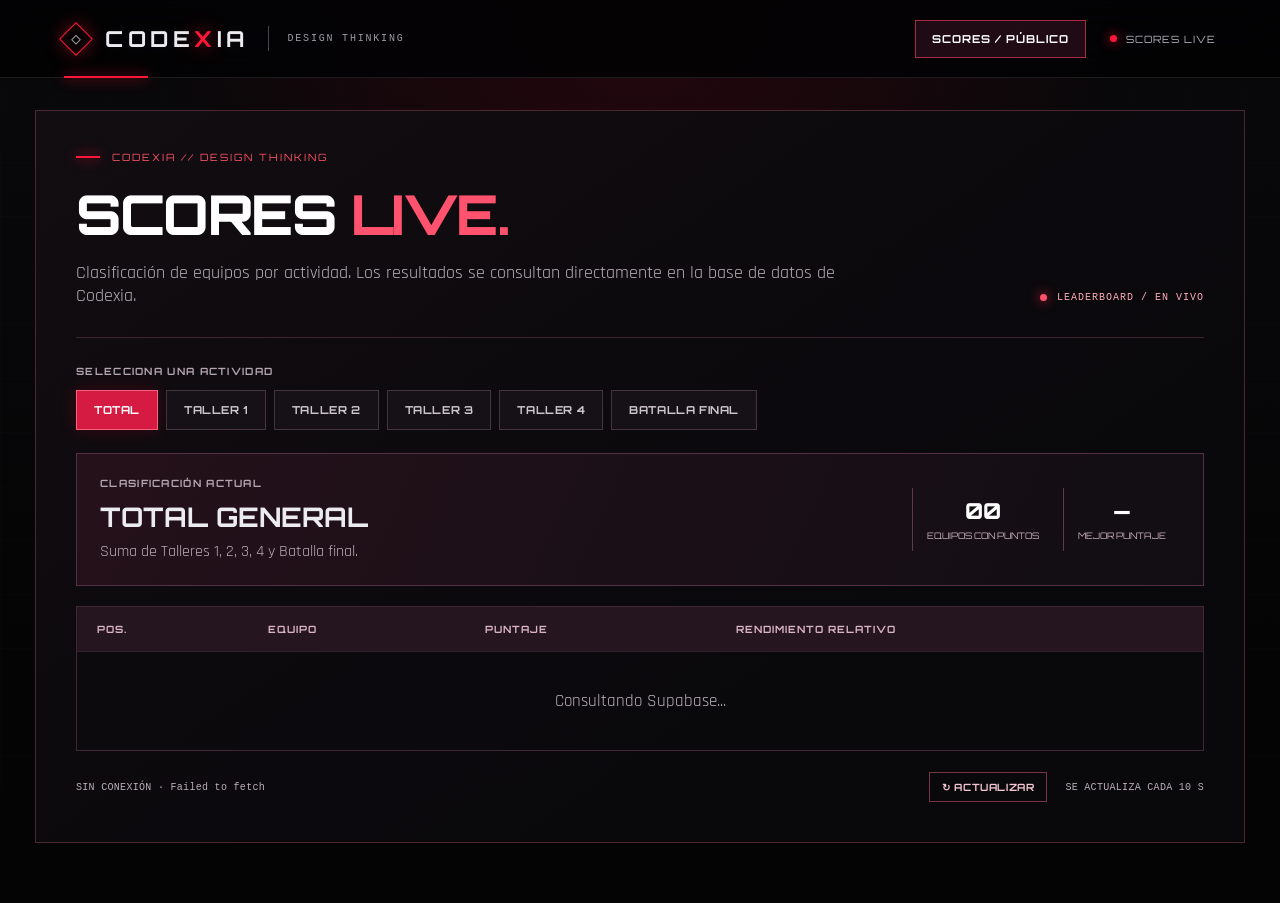
<file: extras/resultados_externa.html>
<!doctype html>
<html lang="es">
<head>
  <meta charset="utf-8">
  <meta name="viewport" content="width=device-width, initial-scale=1">
  <meta name="theme-color" content="#050506">
  <meta name="description" content="Leaderboard CODEXIA Design Thinking por Taller 1, 2, 3, 4, Batalla final y total.">
  <title>CODEXIA // Scores por actividad</title>
  <link rel="preconnect" href="https://fonts.googleapis.com">
  <link rel="preconnect" href="https://fonts.gstatic.com" crossorigin>
  <link href="https://fonts.googleapis.com/css2?family=Orbitron:wght@500;600;700;800;900&family=Rajdhani:wght@400;500;600;700&display=swap" rel="stylesheet">
  <style>
:root{
  color-scheme:dark;
  --bg:#050506;--panel:#0e0e11;--panel-deep:#08080a;
  --border:rgba(255,255,255,.15);--text:#ececf0;--muted:#93959f;
  --red:#ff1638;--red-light:#ff516a;--red-dark:#8d0a20;
  --green:#70f5b3;--yellow:#f1be74;
  --head:'Orbitron','Arial Black',sans-serif;
  --body:'Rajdhani','Segoe UI',sans-serif;
  --mono:Consolas,'Courier New',monospace;
}
*{box-sizing:border-box}
[hidden]{display:none!important}
html{min-height:100%;scroll-behavior:smooth}
body{margin:0;min-height:100vh;background:var(--bg);color:var(--text);font-family:var(--body);font-size:17px;overflow-x:hidden}
body:before{content:"";position:fixed;inset:0;z-index:-3;pointer-events:none;background:radial-gradient(ellipse at 50% -20%,rgba(160,4,30,.22),transparent 55%),linear-gradient(180deg,#09080a 0%,#040405 80%)}
a{color:inherit;text-decoration:none}
button,input{font:inherit}button{cursor:pointer}button:disabled{cursor:not-allowed;opacity:.63}
button:focus-visible,input:focus-visible,a:focus-visible{outline:2px solid var(--red-light);outline-offset:4px}
h1,h2,p{margin-top:0}
.ambient-grid{position:fixed;inset:0;z-index:-2;pointer-events:none;opacity:.42;background-image:linear-gradient(rgba(255,255,255,.036) 1px,transparent 1px),linear-gradient(90deg,rgba(255,255,255,.036) 1px,transparent 1px);background-size:54px 54px;mask-image:linear-gradient(180deg,transparent,#000 20%,#000 85%,transparent)}
.scanlines{position:fixed;inset:0;z-index:80;pointer-events:none;opacity:.04;background:repeating-linear-gradient(to bottom,transparent 0,transparent 3px,#fff 4px);mix-blend-mode:overlay}
.topbar{height:78px;position:relative;z-index:30;padding:0 clamp(22px,5vw,80px);display:flex;align-items:center;justify-content:space-between;gap:18px;border-bottom:1px solid rgba(255,255,255,.1);background:rgba(3,3,4,.9);backdrop-filter:blur(16px)}
.topbar:after{content:"";position:absolute;bottom:-1px;left:clamp(22px,5vw,80px);width:84px;height:2px;background:var(--red);box-shadow:0 0 14px var(--red)}
.brand{display:flex;align-items:center;gap:17px;white-space:nowrap}
.brand-emblem{width:24px;height:24px;transform:rotate(45deg);border:1px solid var(--red);display:grid;place-items:center;box-shadow:0 0 18px rgba(255,22,56,.4),inset 0 0 12px rgba(255,22,56,.13);flex-shrink:0}
.brand-emblem i{width:7px;height:7px;border:1px solid rgba(255,255,255,.6)}
.brand-word{font:700 22px var(--head);letter-spacing:4.5px;text-shadow:0 0 20px #ffffff16}
.brand-word span{color:var(--red);text-shadow:0 0 18px #ff1638b0}
.brand-divider{height:25px;width:1px;background:#45454b;margin:0 2px}
.brand-sub{font:10px var(--mono);letter-spacing:1.8px;color:#9b9da4}
.top-right{display:flex;align-items:center;gap:24px}
.connection,.round-marker,.top-link{font:10px var(--head);letter-spacing:1px;color:#b4b5ba}
.connection{display:flex;align-items:center;gap:9px}
.connection i,.pulse-dot{display:inline-block;width:7px;height:7px;border-radius:50%;background:var(--red);box-shadow:0 0 12px var(--red);vertical-align:middle;flex-shrink:0}
.round-marker,.top-link{border:1px solid rgba(255,255,255,.24);padding:12px 15px}
.round-marker{color:#c7c7ce}
.top-link:hover{border-color:var(--red);color:var(--red-light)}
.micro{display:flex;gap:12px;align-items:center;margin:0 0 16px;color:var(--red-light);font:10px var(--head);letter-spacing:2px}
.micro-bar{display:inline-block;flex:none;height:2px;width:24px;background:var(--red);box-shadow:0 0 13px var(--red)}
.workspace,.admin-main{width:min(1520px,100%);margin:0 auto;padding:clamp(27px,4vw,50px) clamp(20px,5vw,68px) 64px}
.mission-header,.admin-heading{display:flex;align-items:center;justify-content:space-between;gap:25px;margin-bottom:34px}
.mission-header h1,.admin-heading h1{font:900 clamp(29px,3.25vw,53px)/1.17 var(--head);letter-spacing:-1.65px;margin:0 0 15px;text-shadow:0 4px 0 #18181c}
h1 em{color:var(--red);font-style:normal;text-shadow:0 0 24px #ff16383e}
.subhead{font-size:18px;line-height:1.45;color:var(--muted);margin:0}
.timer-box{min-width:270px;padding:17px 22px 19px;position:relative;overflow:hidden;text-align:right;border:1px solid rgba(255,22,56,.56);background:linear-gradient(125deg,#241016,#0d0c0f 75%);box-shadow:inset 0 0 35px #ff16380b,0 0 28px #ff163813;clip-path:polygon(0 0,95% 0,100% 15%,100% 100%,5% 100%,0 85%)}
.timer-box:before{content:"";position:absolute;left:0;top:0;height:2px;width:40%;background:var(--red);box-shadow:0 0 13px var(--red)}
.timer-label,.timer-meta{display:block;font:10px var(--mono);letter-spacing:1.2px;color:#b7a1a8}
.timer-label .pulse-dot{margin-right:6px}
.timer{font:800 clamp(31px,3vw,46px)/1.5 var(--mono);letter-spacing:-2px;color:#fff;white-space:nowrap;font-variant-numeric:tabular-nums;text-shadow:0 0 18px #ff163871}
.timer-meta{color:var(--red-light)}
.timer-finished{border-color:rgba(112,245,179,.65)}.timer-finished:before{background:var(--green)}
.timer-finished .timer{color:var(--green);text-shadow:0 0 20px #70f5b348}.timer-finished .timer-meta{color:var(--green)}
.play-grid{display:grid;grid-template-columns:292px minmax(0,1fr);gap:20px;align-items:stretch}
.sidebar,.challenge-panel,.admin-table-section{position:relative;background:linear-gradient(150deg,rgba(19,18,22,.98),rgba(7,7,9,.99));border:1px solid var(--border);min-width:0;overflow:hidden;clip-path:polygon(0 0,calc(100% - 20px) 0,100% 20px,100% 100%,20px 100%,0 calc(100% - 20px))}
.sidebar:before,.challenge-panel:before,.admin-table-section:before{content:"";position:absolute;top:0;left:0;height:2px;width:78px;background:var(--red);box-shadow:0 0 15px var(--red);z-index:2}
.sidebar{display:flex;flex-direction:column}
.sidebar-head{padding:27px 24px 25px;border-bottom:1px solid var(--border);background:radial-gradient(ellipse at 0 0,#54152059,transparent 70%)}
.side-mini,.sidebar-section,.toolbar-kicker{font:10px var(--head);letter-spacing:1px;color:#92929d}
.team-name{font:700 21px/1.35 var(--body);letter-spacing:.1px;margin:13px 0;overflow-wrap:anywhere;color:#fff}
.team-active{font:11px var(--mono);letter-spacing:.5px;color:#c8c8d0;display:flex;gap:10px;align-items:center}
.sidebar-section{display:flex;justify-content:space-between;align-items:center;gap:10px;margin:27px 22px 12px}
.sidebar-section strong{font:700 14px var(--mono);color:var(--red-light)}
.progress-track{height:5px;background:#29252a;margin:0 22px 23px;overflow:hidden}
.progress-fill{width:0;height:100%;background:linear-gradient(90deg,#ad0a28,var(--red),#ff6b80);box-shadow:0 0 13px #ff163885;transition:width .4s ease}
.level-list{padding:0 12px 18px;display:flex;flex-direction:column;gap:6px}
.level-item{width:100%;min-height:76px;padding:14px 11px;display:flex;align-items:center;gap:12px;text-align:left;color:#9d9da8;border:1px solid transparent;background:transparent;transition:background .18s ease,border-color .18s ease}
.level-item:not(:disabled):hover{border-color:#79202c;background:#310d18}
.level-item.is-active{border-color:#a72a40;background:linear-gradient(90deg,rgba(126,15,39,.38),rgba(30,10,16,.5));box-shadow:inset 3px 0 var(--red)}
.level-item.is-done{color:#e0e3e8}.level-item.is-locked{opacity:.47}
.level-number{display:grid;place-items:center;flex:none;width:37px;height:37px;border:1px solid #434047;color:#b3b0b8;font:700 13px var(--head)}
.is-active .level-number{color:#fff;border-color:var(--red);background:#5d1222;box-shadow:0 0 16px #ff16382b}
.is-done .level-number{color:var(--green);border-color:#48745c}
.level-info{min-width:0;flex:1;display:flex;flex-direction:column;gap:5px}
.level-info span{font:9px var(--head);letter-spacing:1.1px;color:#85838e}
.level-info strong{font:700 17px/1.1 var(--body);color:#dedee3;white-space:normal}
.is-active .level-info strong{color:#fff}
.level-check{flex:none;color:#8d858d;font:700 18px var(--mono)}
.is-active .level-check{color:var(--red-light)}
.is-done .level-check{width:25px;height:25px;display:grid;place-items:center;border-radius:50%;border:1px solid #56c596;color:var(--green);background:#132b23;font-size:15px}
.sidebar-bottom{display:flex;align-items:flex-start;gap:13px;margin-top:auto;padding:22px 23px;border-top:1px solid var(--border);background:rgba(0,0,0,.25)}
.sidebar-bottom>span{color:var(--red);font-size:24px;line-height:.9}
.sidebar-bottom p{margin:0;font:13px/1.45 var(--body);color:#a4a2ac}
.sidebar-bottom strong{display:inline-block;margin-bottom:4px;font:10px var(--head);color:#e0e0e6}
.challenge-panel{display:flex;flex-direction:column}
.challenge-toolbar{display:flex;align-items:center;justify-content:space-between;gap:15px;min-height:92px;padding:21px 29px;border-bottom:1px solid var(--border);background:rgba(255,255,255,.025)}
.challenge-toolbar h2{font:700 14px var(--head);margin:10px 0 0;letter-spacing:1px;color:#f5f5f7}
.toolbar-kicker{color:var(--red-light)}
.toolbar-right{display:flex;align-items:center;gap:18px;justify-content:flex-end;flex-wrap:wrap}
.toolbar-right a{font:10px var(--head);letter-spacing:.4px;color:#e2e0e5;border-bottom:1px solid var(--red);padding:7px 0}
.toolbar-right a:hover{color:var(--red-light)}
.toolbar-id{font:10px var(--mono);color:#9a969e}
.iframe-wrap{flex:1;min-height:650px;background:#08080a}
.iframe-wrap iframe{width:100%;height:100%;min-height:650px;display:block;border:0}
.panel-footer{display:flex;align-items:center;justify-content:space-between;flex-wrap:wrap;gap:8px;padding:18px 27px;border-top:1px solid var(--border);font:10px var(--mono);letter-spacing:.45px;color:#84818b}
.finish-card{min-height:650px;flex:1;display:flex;flex-direction:column;align-items:center;justify-content:center;text-align:center;padding:70px 24px;background:radial-gradient(ellipse at 50% 30%,rgba(174,16,48,.2),transparent 60%)}
.finish-icon{width:80px;height:80px;border:1px solid #63b18c;border-radius:50%;display:grid;place-items:center;background:#123021;color:var(--green);font:48px var(--body);box-shadow:0 0 38px #70f5b323;margin-bottom:30px}
.finish-eyebrow{font:10px var(--head);letter-spacing:2px;color:var(--green)}
.finish-card h2{font:800 clamp(28px,4vw,50px)/1.23 var(--head);margin:18px 0}.finish-card h2 span{color:var(--red)}
.finish-card>p{max-width:480px;font:17px/1.4 var(--body);color:#adacb5}
.final-time{font:800 clamp(39px,5vw,70px) var(--mono);letter-spacing:-2px;color:#fff;text-shadow:0 0 26px #ff163855;margin:18px 0 23px}
.place{border:1px solid #ac2c43;color:#ffe5ea;background:#45101d;padding:12px 18px;font:10px var(--head);letter-spacing:1px;margin-bottom:22px}
.finish-card .finish-foot{max-width:360px;font-size:14px}
.button-outline,.button-quiet,.button-danger{display:inline-flex;align-items:center;justify-content:center;gap:12px;padding:13px 17px;font:700 10px var(--head);letter-spacing:.5px;color:#f1e9ec;border:1px solid rgba(255,255,255,.35);background:rgba(0,0,0,.35);transition:background .18s,border-color .18s}
.button-outline:hover,.button-quiet:hover{border-color:var(--red);background:#5e0e20}
.button-danger{border-color:rgba(255,22,56,.6);color:#ff99a9;background:#3f0c18}.button-danger:hover{background:#641328}
.join-overlay{position:fixed;inset:78px 0 0;z-index:20;display:flex;align-items:center;justify-content:center;overflow-y:auto;padding:24px;background:radial-gradient(ellipse at 48% 15%,#720f2538,transparent 55%),#050506}
.welcome-card{width:min(1240px,100%);min-height:610px;display:grid;grid-template-columns:56% 44%;position:relative;overflow:hidden;border:1px solid #47323b;background:#0c0b0e;box-shadow:0 32px 120px #000c,0 0 50px #ff16381a;clip-path:polygon(0 0,calc(100% - 31px) 0,100% 31px,100% 100%,31px 100%,0 calc(100% - 31px))}
.welcome-card:before{content:"";position:absolute;left:0;top:0;width:130px;height:3px;background:var(--red);box-shadow:0 0 18px var(--red);z-index:2}
.welcome-content{position:relative;z-index:2;padding:clamp(30px,4.2vw,62px);background:linear-gradient(90deg,#0e0d10 78%,rgba(14,13,16,.85))}
.welcome-top{display:flex;justify-content:space-between;gap:13px;align-items:center;margin-bottom:58px;font:10px var(--mono);letter-spacing:1px;color:#85818c}
.sys-tag{display:flex;align-items:center;gap:9px;color:#f1d9de}.sys-tag i{width:6px;height:6px}
.hero-rule{margin-bottom:18px}
.welcome-card h1{font:900 clamp(35px,4vw,66px)/1.14 var(--head);letter-spacing:-2.5px;margin:0 0 21px;text-shadow:0 4px 0 #28282c}
.welcome-card h1 em{display:inline-block;white-space:nowrap}
.welcome-copy{max-width:500px;color:#b1aeb8;font:19px/1.44 var(--body);margin-bottom:25px}
.welcome-facts{display:flex;gap:0;max-width:500px;margin-bottom:28px;border:1px solid #343035}
.welcome-facts span{flex:1;min-width:0;display:flex;flex-direction:column;gap:5px;padding:10px 17px;background:#161318;border-right:1px solid #343035}
.welcome-facts span:last-child{border-right:0}
.welcome-facts b{font:700 23px var(--head);color:#fff}
.welcome-facts small{font:9px var(--head);letter-spacing:1px;color:#96919b}
.welcome-card form{max-width:500px}
.welcome-card form label{display:block;font:10px var(--head);letter-spacing:1px;margin-bottom:11px;color:#dbd3da}
.welcome-card form input{display:block;width:100%;padding:15px 17px;min-height:52px;background:#09090b;color:white;border:1px solid #55414a;border-radius:0;outline:0;font:17px var(--body)}
.welcome-card form input:focus{border-color:var(--red);box-shadow:0 0 0 2px #ff16382a}
.welcome-card form input::placeholder{color:#77717a}
.button-primary{margin-top:13px;display:flex;align-items:center;justify-content:space-between;width:100%;min-height:54px;padding:0 22px;background:var(--red);border:1px solid #ff5a72;color:white;font:700 11px var(--head);letter-spacing:1px;box-shadow:inset 0 0 20px #ffffff24,0 0 28px #ff163848;clip-path:polygon(5% 0,100% 0,100% 72%,95% 100%,0 100%,0 28%);transition:transform .18s,box-shadow .18s}
.button-primary:hover:not(:disabled){transform:translateY(-2px);box-shadow:inset 0 0 18px #ffffff3a,0 0 35px #ff16387d}
.button-primary span:last-child{font:35px/1 var(--body)}
.join-error{color:#ff97a9;font:14px/1.4 var(--body);min-height:20px;margin:9px 0 0}
.welcome-disclaimer{margin-top:12px;padding-top:17px;border-top:1px solid #33252d;color:#89818b;font:10px/1.65 var(--mono);letter-spacing:.25px}
.welcome-art{position:relative;min-height:610px;isolation:isolate;overflow:hidden;background:radial-gradient(ellipse at 65% 35%,#ad143535,transparent 45%),repeating-linear-gradient(0deg,transparent 0 42px,#ff16380e 43px 44px),repeating-linear-gradient(90deg,transparent 0 42px,#ff16380e 43px 44px),#060609;border-left:1px solid #42232c}
.welcome-art:before{content:"";position:absolute;inset:0;z-index:-0;background:linear-gradient(90deg,#0c0b0e 0%,transparent 22%),linear-gradient(0deg,#050506 1%,transparent 40%,#07070a99 100%)}
.welcome-art:after{content:"";position:absolute;inset:0;pointer-events:none;background:radial-gradient(ellipse at 50% 37%,#ff163823,transparent 70%);mix-blend-mode:screen}
.art-top,.art-bottom,.art-side{position:absolute;z-index:1;font:10px var(--mono);letter-spacing:1px;color:#d8c2c9;text-shadow:0 2px 3px black}
.art-top{top:28px;left:24px;right:24px;display:flex;justify-content:space-between;gap:16px}.art-top span{color:var(--red-light)}
.art-side{right:15px;top:50%;writing-mode:vertical-rl;color:#a9969b;letter-spacing:2px}
.art-bottom{bottom:30px;left:28px;right:27px;display:flex;align-items:end;justify-content:space-between;gap:16px}
.art-bottom strong{color:#f6f6f6;font:800 29px var(--head);letter-spacing:3px}.art-bottom strong i{font-style:normal;color:var(--red)}
.art-corner{position:absolute;z-index:2;width:65px;height:65px;border-color:var(--red);opacity:.85}
.art-corner.one{top:15px;left:14px;border-top:1px solid;border-left:1px solid}.art-corner.two{bottom:14px;right:14px;border-bottom:1px solid;border-right:1px solid}
/* PORTADA: VIDEO DE INTRODUCCIÓN */
.welcome-video{position:relative;min-height:610px;display:flex;flex-direction:column;align-items:stretch;justify-content:center;gap:24px;isolation:isolate;overflow:hidden;background:radial-gradient(ellipse at 50% 44%,#98142d44,transparent 64%),repeating-linear-gradient(0deg,transparent 0 45px,#ff163811 46px 47px),repeating-linear-gradient(90deg,transparent 0 45px,#ff163811 46px 47px),#060608;border-left:1px solid #42232c;padding:76px 26px 82px}
.welcome-video .art-top,.welcome-video .art-bottom{z-index:2}
.video-terminal{position:relative;width:100%;border:1px solid #7e2c3d;background:#0b0b0e;box-shadow:0 14px 54px #000a,0 0 45px #ff163825;padding:12px;z-index:2}
.video-terminal:before,.video-terminal:after{content:"";position:absolute;width:32px;height:2px;background:var(--red);box-shadow:0 0 14px var(--red)}
.video-terminal:before{top:-2px;left:0}.video-terminal:after{right:0;bottom:-2px}
.video-terminal-heading{display:flex;align-items:center;gap:9px;margin:1px 2px 12px;font:9px var(--mono);letter-spacing:.5px;color:#e5d5da}
.video-terminal-heading .pulse-dot{height:6px;width:6px}
.video-terminal-heading>span:last-child{margin-left:auto;color:var(--red-light)}
.video-screen{position:relative;width:100%;aspect-ratio:16/9;overflow:hidden;background:#030304;border:1px solid #3e343b}
.video-screen iframe{position:absolute;inset:0;width:100%;height:100%;border:0;display:block}
.video-terminal-note{margin:12px 2px 5px;font:9px/1.5 var(--mono);color:#9b949e;letter-spacing:.35px}
.video-external{display:inline-block;margin:1px 2px 2px;padding:4px 0;border-bottom:1px solid #ad3550;color:#f7b3c0;font:10px var(--head);letter-spacing:.35px}
.video-external:hover{color:#fff;border-color:var(--red)}
/* ARCHIVO FINAL: MATRIZ DE DEBILIDADES */
.weakness-panel{width:min(100%,640px);margin:7px 0 23px;padding:23px 21px 22px;text-align:left;background:linear-gradient(140deg,#24101b,#0c0b10 75%);border:1px solid #673345;box-shadow:inset 3px 0 var(--red),0 12px 33px #0006}
.weakness-eyebrow{font:9px var(--mono);letter-spacing:1px;color:#f9a7b6}
.weakness-panel h3{margin:13px 0 7px;font:800 clamp(17px,2.5vw,23px)/1.35 var(--head);letter-spacing:.25px;color:#f5f0f2}
.weakness-panel h3 em{font-style:normal;color:var(--red-light)}
.weakness-panel>p{font:15px/1.4 var(--body);color:#bfb2bb;margin:0 0 18px}
.weakness-grid{list-style:none;display:grid;grid-template-columns:repeat(2,minmax(0,1fr));gap:9px;margin:0;padding:0}
.weakness-grid li{display:flex;align-items:center;justify-content:space-between;gap:6px;min-width:0;padding:12px 10px;border:1px solid #382b35;background:#0a090d}
.weakness-color{display:inline-flex;align-items:center;gap:7px;white-space:nowrap;font:700 10px var(--head);letter-spacing:.1px}
.weakness-color:before{content:"";width:9px;height:9px;background:currentColor;box-shadow:0 0 11px currentColor;flex-shrink:0}
.weakness-yellow{color:#ffe06d}.weakness-red{color:#ff5d78}.weakness-green{color:#69e5a7}.weakness-blue{color:#6fb8ff}
.weakness-arrow{color:#cac0c9;font:20px var(--body);flex-shrink:0}
/* ADMINISTRACIÓN */
.admin-heading{align-items:flex-end}
.admin-actions{display:flex;gap:9px;flex-wrap:wrap}
.metric-grid{display:grid;grid-template-columns:repeat(4,minmax(0,1fr));gap:15px;margin:30px 0 24px}
.metric{position:relative;overflow:hidden;min-height:156px;padding:23px 23px 19px;border:1px solid var(--border);background:linear-gradient(145deg,#1d1319,#0b0a0d 76%);clip-path:polygon(0 0,calc(100% - 16px) 0,100% 16px,100% 100%,0 100%)}
.metric:before{content:"";position:absolute;top:0;left:0;background:var(--red);height:2px;width:40px;box-shadow:0 0 12px var(--red)}
.metric span{display:block;font:9px var(--head);letter-spacing:1px;color:#ad9fa8}
.metric strong{display:block;margin:15px 0 7px;font:700 clamp(33px,3.4vw,51px) var(--head);color:white;white-space:nowrap;font-variant-numeric:tabular-nums}
.metric:last-child strong{color:#ff536d;font:700 clamp(22px,2.35vw,35px) var(--mono)}
.metric small{color:#9b929b;font:14px var(--body);overflow-wrap:anywhere}.metric small i{margin-right:6px}
.admin-table-section{clip-path:polygon(0 0,calc(100% - 20px) 0,100% 20px,100% 100%,0 100%)}
.table-heading{padding:24px 25px;display:flex;align-items:center;justify-content:space-between;gap:15px;border-bottom:1px solid var(--border);font:700 12px var(--head);letter-spacing:.8px}
.table-heading p{margin:10px 0 0;font:15px var(--body);letter-spacing:0;font-weight:500;color:#97929e}
.tiny-green{color:var(--red);margin-right:11px;font-size:18px}
.auto-label{white-space:nowrap;color:#b6a6ae;font:10px var(--mono)}.auto-label i{margin-right:9px}
.table-scroll{width:100%;overflow-x:auto}
.score-table{min-width:750px;width:100%;border-collapse:collapse}
.score-table th{text-align:left;padding:19px 21px;background:#181116;color:#bcafb8;font:10px var(--head);letter-spacing:.9px}
.score-table td{padding:19px 21px;border-top:1px solid #282227;font:16px var(--body);color:#c6c1c9;white-space:nowrap}
.score-table tr:hover td{background:#43122230}
.score-table .first-place{color:#ffce80;font:800 15px var(--head)}
.score-table .table-name{color:#f6f3f6;font-weight:700;font-size:18px}
.score-table .table-clock{color:#f6f2f5;font:700 16px var(--mono);font-variant-numeric:tabular-nums}
.table-progress{display:flex;align-items:center;gap:12px;font:12px var(--mono);color:#aaa3ac}
.tiny-bars{display:flex;gap:4px}.tiny-bars i{display:inline-block;width:15px;height:8px;background:#3d3139}.tiny-bars i.filled{background:var(--red);box-shadow:0 0 6px #ff163855}
.status-badge{padding:8px 10px;font:10px var(--head);letter-spacing:.25px}
.status-badge.done{color:var(--green);background:#153425;border:1px solid #2b7252}
.status-badge.running{color:#ffc0ca;background:#4f1120;border:1px solid #8d2940}
.empty-state{text-align:center;color:#b9adb7!important;padding:56px 20px!important}
.table-foot{padding:20px 24px;display:flex;align-items:center;justify-content:space-between;flex-wrap:wrap;gap:12px;border-top:1px solid var(--border);color:#aaa2ad;font:11px var(--mono)}
.admin-login .welcome-content{display:flex;flex-direction:column;justify-content:center}.admin-login .welcome-top{margin-bottom:62px}
.admin-login .welcome-copy{margin-bottom:36px}
@media(max-width:1100px){.play-grid{grid-template-columns:255px minmax(0,1fr);gap:13px}.workspace,.admin-main{padding-left:20px;padding-right:20px}.toolbar-id{display:none}.metric-grid{grid-template-columns:repeat(2,minmax(0,1fr))}.welcome-card{grid-template-columns:57% 43%}.welcome-content{padding:35px}.welcome-card h1{font-size:clamp(34px,4vw,52px)}}
@media(max-width:800px){.brand-sub,.brand-divider{display:none}.top-right{gap:8px}.round-marker{display:none}.topbar{height:68px;padding:0 20px}.join-overlay{inset:68px 0 0;padding:14px}.welcome-card{grid-template-columns:1fr;min-height:0;max-width:650px}.welcome-content{padding:33px}.welcome-top{margin-bottom:28px}.welcome-art{min-height:190px;border-left:0;border-top:1px solid #42232c}.welcome-video{min-height:330px;padding:65px 18px 72px;border-left:0;border-top:1px solid #42232c;gap:10px}.welcome-art:before{background:linear-gradient(0deg,#06050791,transparent 65%)}.art-side{display:none}.art-top{top:16px}.art-bottom{bottom:16px}.art-bottom strong{font-size:17px}.welcome-card h1{font-size:clamp(37px,6vw,54px)}.workspace,.admin-main{padding:30px 16px}.mission-header,.admin-heading{flex-direction:column;align-items:flex-start;gap:20px}.timer-box{text-align:left;min-width:0;width:100%}.play-grid{grid-template-columns:1fr}.sidebar-head{padding:22px}.level-list{display:grid;grid-template-columns:repeat(2,minmax(0,1fr))}.sidebar-bottom{display:none}.iframe-wrap,.iframe-wrap iframe{min-height:690px}.metric-grid{gap:10px}}
@media(max-width:540px){.brand{gap:11px}.brand-word{font-size:18px;letter-spacing:2.5px}.brand-emblem{width:18px;height:18px}.connection{font:9px var(--mono)}.workspace,.admin-main{padding:26px 13px}.mission-header h1,.admin-heading h1{font-size:30px}.subhead{font-size:16px}.welcome-content{padding:27px 23px}.welcome-card h1{font-size:36px;letter-spacing:-1.8px}.welcome-card h1 em{white-space:normal}.welcome-copy{font-size:17px}.welcome-top{font-size:9px}.welcome-facts span{padding:10px}.welcome-facts small{font-size:8px}.welcome-facts b{font-size:20px}.level-list{grid-template-columns:1fr}.level-item{min-height:59px;padding:10px}.challenge-toolbar{padding:18px;flex-wrap:wrap}.toolbar-right{justify-content:flex-start}.panel-footer{padding:15px}.metric{padding:18px 15px;min-height:125px}.metric strong{font-size:30px}.metric:last-child strong{font-size:20px}.metric span{font-size:8px}.table-heading{flex-direction:column;align-items:flex-start}.admin-actions{width:100%}.admin-actions button{flex:1}.join-overlay{padding:9px}.welcome-art{min-height:150px}.welcome-video{min-height:0;padding:61px 13px 67px}.video-terminal{padding:9px}.video-terminal-heading{font-size:8px;flex-wrap:wrap}.video-terminal-note{font-size:8px}.weakness-panel{padding:20px 13px}.weakness-grid{grid-template-columns:1fr}.weakness-grid li{padding:12px 15px}}
@media(prefers-reduced-motion:reduce){*,*:before,*:after{scroll-behavior:auto!important;transition:none!important;animation:none!important}}

/* Selección explícita de equipo, cronómetro 45 min y puntuación */
.team-selector{display:grid;grid-template-columns:64px minmax(0,1fr) 64px;gap:9px;margin-top:10px}
.team-selector #joinTeamNumber{width:100%;min-width:0;margin:0!important;text-align:center;font:800 clamp(25px,3vw,38px) var(--head);color:#fff;background:#160f15;border:1px solid #703645;appearance:textfield;-moz-appearance:textfield}
.team-selector #joinTeamNumber::-webkit-inner-spin-button,.team-selector #joinTeamNumber::-webkit-outer-spin-button{-webkit-appearance:none;margin:0}
.team-selector #joinTeamNumber::placeholder{color:#7d6c73}
.team-step{border:1px solid #83364c;background:#250e18;color:#fff;font:700 37px var(--body);cursor:pointer;transition:background .15s}
.team-step:hover{background:#54192e}.team-step:focus-visible,.team-selector input:focus-visible{outline:2px solid #ff6079;outline-offset:3px}
.team-select-status{margin:10px 0 17px;color:#f5b0c0;letter-spacing:.75px;font:10px var(--mono)}
.button-primary:disabled{opacity:.4;cursor:not-allowed;box-shadow:none;transform:none}
.timer-remaining{display:block;margin-top:7px;color:#ffafc0;font:11px var(--mono);letter-spacing:.6px;font-variant-numeric:tabular-nums}
.score-panel{display:flex;flex-direction:column;gap:9px;padding:18px 21px;border-bottom:1px solid #35252d;background:#170e14}
.score-panel>span{font:10px var(--head);color:#b6a3ad;letter-spacing:.8px}
.score-panel strong{font:800 33px var(--head);color:#fff}
.score-panel small{font:12px/1.3 var(--body);color:#b9abb4}
.result-score{margin:14px auto 16px;color:#e4d6dd;font:700 18px var(--head)}
.result-score strong{color:#ff6c82;font:800 44px var(--head)}
.finish-actions{display:flex;flex-wrap:wrap;justify-content:center;gap:12px;margin-top:14px}
.finish-actions .button-outline{text-decoration:none;white-space:normal}
.finish-actions .button-outline:disabled{opacity:.4;cursor:wait}
@media(max-width:540px){.team-selector{grid-template-columns:51px minmax(0,1fr) 51px}.team-step{font-size:32px}.finish-actions{flex-direction:column}}

/* SCORES — Sección pública de clasificación, en el inicio y en /resultados */
.scores-nav-button{display:inline-flex;align-items:center;justify-content:center;gap:11px;border:1px solid #a72b47;padding:11px 16px;background:#200a13;color:#fff;font:700 11px var(--head);letter-spacing:1px;white-space:nowrap;transition:background .2s,border-color .2s}
.scores-nav-button:hover,.scores-nav-button:focus-visible{background:#5d1529;border-color:#ff4f6a}
.scores-nav-dot,.scores-live-indicator span{display:inline-block;width:7px;height:7px;border-radius:50%;background:#ff516a;box-shadow:0 0 12px #ff254d}
.scores-is-open{overflow:hidden}
.scores-overlay{position:fixed;inset:0;z-index:90;padding:22px clamp(12px,3vw,36px);overflow-y:auto;background:rgba(3,2,5,.91);backdrop-filter:blur(16px)}
.scores-modal-shell{margin:0 auto;max-width:1210px;border:1px solid #662637;background:#09080b;box-shadow:0 24px 100px #000,0 0 50px #45101e44}
.scores-modal-top{padding:21px clamp(20px,3vw,35px);display:flex;align-items:center;justify-content:space-between;gap:20px;border-bottom:1px solid #5e2635;background:linear-gradient(110deg,#270d17,#0b090d 65%)}
.scores-modal-kicker{color:#fb8398;font:10px var(--mono);letter-spacing:1.5px}
.scores-modal-top h2{margin:7px 0 0;font:800 clamp(15px,2.1vw,22px) var(--head);letter-spacing:.5px}
.scores-modal-top h2 span{color:#e98699}
.scores-close{display:flex;gap:16px;align-items:center;padding:11px 15px;color:#fff;font:700 11px var(--head);background:#2d0d17;border:1px solid #a1334b}
.scores-close:hover{background:#5c172d}
.scores-content{max-width:1210px;margin:0 auto;padding:clamp(20px,3.2vw,40px);}
.scores-page-main{padding:32px 20px 60px;max-width:1250px;margin:0 auto}
.scores-page-main .scores-content{border:1px solid #4c2731;background:linear-gradient(145deg,#120d11,#09080b 70%)}
.scores-intro{display:flex;align-items:flex-end;justify-content:space-between;gap:25px;padding-bottom:30px;border-bottom:1px solid #3d242e}
.scores-intro .micro{margin:0 0 16px}
.scores-intro h2{font:800 clamp(28px,4.6vw,55px) var(--head);letter-spacing:-1.5px;margin:0 0 13px;color:#fff}
.scores-intro h2 em{font-style:normal;color:#ff526e}
.scores-intro p:last-child{max-width:760px;margin:0;color:#bbb1b9;font-size:18px}
.scores-live-indicator{display:flex;align-items:center;gap:10px;white-space:nowrap;font:10px var(--mono);color:#ffadb9;letter-spacing:1px;padding-bottom:4px}
.scores-section-label{display:block;color:#b4a5af;font:700 10px var(--head);letter-spacing:1.3px}
.scores-filter-wrap{padding:27px 0 19px}
.scores-filter-wrap .scores-section-label{margin:0 0 13px}
.scores-filters{display:flex;gap:8px;flex-wrap:wrap}
.scores-filter{border:1px solid #45333e;padding:12px 17px;background:#151116;color:#cfc6cb;font:700 11px var(--head);letter-spacing:.6px;transition:background .2s,border-color .2s,color .2s}
.scores-filter:hover{border-color:#df6078;color:#fff}
.scores-filter.is-active{background:#d61b43;color:#fff;border-color:#ff607d;box-shadow:0 0 17px #e50a3535}
.scores-current{display:flex;align-items:center;justify-content:space-between;gap:20px;margin:4px 0 20px;padding:23px;background:linear-gradient(115deg,#25111a,#110e13);border:1px solid #533043}
.scores-current h3{font:700 clamp(18px,2.6vw,27px) var(--head);margin:11px 0 7px}
.scores-current p{margin:0;font-size:16px;color:#b9aeb8}
.scores-mini-metrics{display:flex;align-items:stretch;gap:10px}
.scores-mini-metrics>div{min-width:108px;padding:9px 14px;border-left:1px solid #623846;display:flex;flex-direction:column;gap:5px;justify-content:center;text-align:center}
.scores-mini-metrics strong{font:800 22px var(--head);color:#fff}
.scores-mini-metrics span{font:9px var(--head);line-height:1.5;color:#c8aeb8}
.scores-podium{display:grid;grid-template-columns:repeat(3,minmax(0,1fr));gap:10px;margin-bottom:20px}
.scores-podium-card{min-height:115px;padding:19px 18px;display:flex;flex-direction:column;gap:8px;justify-content:center;background:#171017;border:1px solid #452b36}
.scores-podium-card.is-first{background:linear-gradient(135deg,#3a1323,#160e15);border-color:#ca355b}
.scores-podium-rank{color:#fd7891;font:700 11px var(--head)}
.scores-podium-team{font:800 clamp(12px,1.9vw,18px) var(--head);color:#f6f3f6}
.scores-podium-points{font:13px var(--mono);color:#d6b7bf}
.scores-table-wrap{overflow-x:auto;border:1px solid #3e2833}
.scores-ranking-table{width:100%;border-collapse:collapse;min-width:570px}
.scores-ranking-table th{background:#24151e;text-align:left;padding:16px 20px;font:700 10px var(--head);letter-spacing:1px;color:#dbb6c2}
.scores-ranking-table td{padding:17px 20px;border-top:1px solid #30222c;font-size:17px}
.scores-ranking-table tbody tr:hover td{background:#39162365}
.scores-ranking-table tr.scores-leader td{background:#7d1f3820}
.scores-ranking-table tr.scores-unranked td{opacity:.52}
.scores-rank{font:700 15px var(--mono);color:#ff768e;min-width:100px}
.scores-team{font-weight:700;color:#fff;letter-spacing:.6px}
.scores-value{font:700 15px var(--mono);color:#fff;font-variant-numeric:tabular-nums}
.scores-progress{width:30%;min-width:130px}
.scores-progress-track{height:9px;width:100%;background:#33212c;overflow:hidden}
.scores-progress-fill{display:block;height:100%;background:linear-gradient(90deg,#af1437,#ff496b);box-shadow:0 0 10px #ff163849;transition:width .3s}
.scores-empty{text-align:center;color:#bfb4bc;padding:38px 20px!important}
.scores-footer{display:flex;justify-content:space-between;align-items:center;gap:20px;flex-wrap:wrap;margin-top:21px;font:10px var(--mono);letter-spacing:.3px;color:#bdaeb8}
.scores-footer>div{display:flex;align-items:center;gap:18px}
.scores-refresh{color:#f5c6d1;background:transparent;border:1px solid #7a3446;padding:8px 12px;font:700 10px var(--head);letter-spacing:.6px}
.scores-refresh:hover{background:#451522}
@media(max-width:800px){.scores-overlay{padding:10px}.scores-current{flex-direction:column;align-items:stretch}.scores-mini-metrics{justify-content:flex-start}.scores-mini-metrics>div{min-width:100px}.scores-intro{flex-direction:column;align-items:flex-start}.scores-podium{gap:6px}}
@media(max-width:540px){.scores-nav-button{font-size:10px;padding:9px 10px}.scores-page-main{padding:14px 9px 40px}.scores-content{padding:19px 13px}.scores-modal-top{padding:16px}.scores-modal-top h2{font-size:14px}.scores-close{font-size:0;gap:0}.scores-close span{font-size:17px}.scores-filter{padding:10px 12px;font-size:10px}.scores-podium{grid-template-columns:1fr}.scores-podium-card{min-height:65px;display:grid;grid-template-columns:40px 1fr auto;align-items:center;gap:9px;padding:12px}.scores-podium-team{font-size:12px}.scores-live-indicator{font-size:9px}.scores-current{padding:16px}.scores-footer>div{width:100%;justify-content:space-between}}
@media(max-width:600px){
  .scores-ranking-table{min-width:0}
  .scores-ranking-table th,.scores-ranking-table td{padding:14px 9px}
  .scores-ranking-table th:last-child,.scores-ranking-table td.scores-progress{display:none}
  .scores-rank{min-width:0;font-size:13px}
  .scores-team{font-size:14px;white-space:nowrap}
  .scores-value{font-size:12px;white-space:nowrap}
  .scores-ranking-table th{font-size:9px}
}

</style>
  
</head>
<body class="app-screen scores-page">
  <div class="ambient-grid" aria-hidden="true"></div>
  <header class="topbar">
    <div class="brand"><span class="brand-emblem"><i></i></span><span class="brand-word">CODE<span>X</span>IA</span><span class="brand-divider"></span><span class="brand-sub">DESIGN THINKING</span></div>
    <div class="top-right"><span class="scores-nav-button" aria-label="Clasificación pública">SCORES / PÚBLICO</span><span class="connection"><i></i> SCORES LIVE</span></div>
  </header>
  <main class="scores-page-main">
<section class="scores-content" id="scoresRoot" data-scores-root data-supabase-endpoint="https://zgpfcmvjmjfaphtudmis.supabase.co/rest/v1/scores?select=equipo%2Ctaller_1%2Ctaller_2%2Ctaller_3%2Ctaller_4%2Cbatalla_final%2Ctotal" data-publishable-key="sb_publishable_0uQxgvjB7S7eCSqssUlPnA_Brhj-zx7" aria-label="Clasificación de equipos">
  <div class="scores-intro">
    <div>
      <p class="micro"><span class="micro-bar"></span> CODEXIA // DESIGN THINKING</p>
      <h2>SCORES <em>LIVE.</em></h2>
      <p>Clasificación de equipos por actividad. Los resultados se consultan directamente en la base de datos de Codexia.</p>
    </div>
    <div class="scores-live-indicator"><span aria-hidden="true"></span> LEADERBOARD / EN VIVO</div>
  </div>
  <div class="scores-filter-wrap">
    <p class="scores-section-label">SELECCIONA UNA ACTIVIDAD</p>
    <div class="scores-filters" id="scoresFilters" role="group" aria-label="Actividad del leaderboard"></div>
  </div>
  <div class="scores-current">
    <div><span class="scores-section-label">CLASIFICACIÓN ACTUAL</span><h3 id="scoresActivityLabel">TOTAL GENERAL</h3><p id="scoresActivityDesc">Suma de los cuatro talleres y la Batalla final.</p></div>
    <div class="scores-mini-metrics"><div><strong id="scoresCount">—</strong><span>EQUIPOS CON PUNTOS</span></div><div><strong id="scoresHighest">—</strong><span>MEJOR PUNTAJE</span></div></div>
  </div>
  <div class="scores-podium" id="scoresPodium" aria-label="Primeros tres lugares"></div>
  <div class="scores-table-wrap">
    <table class="scores-ranking-table" aria-label="Clasificación por actividad">
      <thead><tr><th scope="col">POS.</th><th scope="col">EQUIPO</th><th scope="col">PUNTAJE</th><th scope="col">RENDIMIENTO RELATIVO</th></tr></thead>
      <tbody id="scoresRows"><tr><td colspan="4" class="scores-empty">Consultando puntuaciones de Supabase...</td></tr></tbody>
    </table>
  </div>
  <div class="scores-footer"><span id="scoresStatus" role="status" aria-live="polite">CARGANDO...</span><div><button type="button" id="scoresRefreshBtn" class="scores-refresh">↻ ACTUALIZAR</button><span>SE ACTUALIZA CADA 10 S</span></div></div>
</section>  </main>
<script>
'use strict';

// Toda la clasificación se consulta a través de /api/scores en el servidor
// de CODEXIA: la clave publicable de Supabase no se expone desde esta vista.
(function () {
  const root = document.querySelector('[data-scores-root]');
  if (!root) return;

  const ACTIVITIES = [
    { key:'total',         label:'TOTAL GENERAL', button:'TOTAL',         detail:'Suma de Talleres 1, 2, 3, 4 y Batalla final.' },
    { key:'taller_1',      label:'TALLER 1',      button:'TALLER 1',      detail:'Clasificación según la puntuación del Taller 1.' },
    { key:'taller_2',      label:'TALLER 2',      button:'TALLER 2',      detail:'Clasificación según la puntuación del Taller 2.' },
    { key:'taller_3',      label:'TALLER 3',      button:'TALLER 3',      detail:'Clasificación según la puntuación del Taller 3.' },
    { key:'taller_4',      label:'TALLER 4',      button:'TALLER 4',      detail:'Clasificación según la puntuación del Taller 4.' },
    { key:'batalla_final', label:'BATALLA FINAL', button:'BATALLA FINAL', detail:'Mejor calificación registrada en la Batalla final.' },
  ];
  const el = (id) => root.querySelector('#' + id);
  const filters = el('scoresFilters');
  const rows = el('scoresRows');
  const podium = el('scoresPodium');
  const status = el('scoresStatus');
  const numberFormat = new Intl.NumberFormat('es-MX', { maximumFractionDigits: 2 });
  let selected = 'total';
  let scores = [];
  let hasLoaded = false;
  let requesting = false;
  let updatedAt = null;
  const overlay = document.getElementById('scoresOverlay');
  const openBtn = document.getElementById('scoresOpenBtn');
  const closeBtn = document.getElementById('scoresCloseBtn');
  let previouslyFocused = null;

  function points(team, key) {
    const n = Number(team[key]);
    return Number.isFinite(n) && n > 0 ? n : 0;
  }
  function scoreRows(data, key) {
    // Recalcular puestos con soporte correcto para empates sucesivos.
    const ordered = data.map(team => ({ ...team, value: points(team, key) }))
      .sort((a, b) => b.value - a.value || Number(a.equipo) - Number(b.equipo));
    let lastValue = null;
    let lastRank = null;
    return ordered.map((team, index) => {
      if (team.value <= 0) return { ...team, rank: null };
      const rank = team.value === lastValue ? lastRank : index + 1;
      lastValue = team.value;
      lastRank = rank;
      return { ...team, rank };
    });
  }
  function formatPoints(value) {
    return numberFormat.format(value);
  }
  function make(tag, className, text) {
    const node = document.createElement(tag);
    if (className) node.className = className;
    if (text !== undefined) node.textContent = text;
    return node;
  }
  function renderFilters() {
    filters.replaceChildren();
    ACTIVITIES.forEach(activity => {
      const button = make('button', 'scores-filter' + (activity.key === selected ? ' is-active' : ''), activity.button);
      button.type = 'button';
      button.dataset.activity = activity.key;
      button.setAttribute('aria-pressed', String(activity.key === selected));
      button.addEventListener('click', () => { selected = activity.key; renderFilters(); render(); });
      filters.append(button);
    });
  }
  function render() {
    const activity = ACTIVITIES.find(item => item.key === selected);
    const ranked = scoreRows(scores, selected);
    const active = ranked.filter(team => team.value > 0);
    const highest = active[0]?.value || 0;
    el('scoresActivityLabel').textContent = activity.label;
    el('scoresActivityDesc').textContent = activity.detail;
    el('scoresCount').textContent = String(active.length).padStart(2, '0');
    el('scoresHighest').textContent = active.length ? formatPoints(highest) : '—';

    podium.replaceChildren();
    for (const team of active.filter(team => team.rank <= 3).slice(0, 3)) {
      const card = make('div', 'scores-podium-card' + (team.rank === 1 ? ' is-first' : ''));
      card.append(make('span', 'scores-podium-rank', '#' + String(team.rank).padStart(2, '0')),
        make('strong', 'scores-podium-team', 'EQUIPO ' + String(team.equipo).padStart(2, '0')),
        make('span', 'scores-podium-points', formatPoints(team.value) + ' PTS'));
      podium.append(card);
    }
    podium.hidden = active.length === 0;

    rows.replaceChildren();
    if (!scores.length) {
      const tr = make('tr'); const td = make('td', 'scores-empty', hasLoaded ? 'Todavía no hay equipos registrados.' : 'Consultando Supabase...');
      td.colSpan = 4; tr.append(td); rows.append(tr);
      return;
    }
    for (const team of ranked) {
      const tr = make('tr', team.rank === 1 ? 'scores-leader' : team.rank === null ? 'scores-unranked' : '');
      tr.append(make('td', 'scores-rank', team.rank === null ? '—' : '#' + String(team.rank).padStart(2, '0')));
      tr.append(make('td', 'scores-team', 'EQUIPO ' + String(team.equipo).padStart(2, '0')));
      tr.append(make('td', 'scores-value', team.value ? formatPoints(team.value) + ' pts' : 'SIN PUNTOS'));
      const progress = make('td', 'scores-progress');
      const track = make('div', 'scores-progress-track');
      const fill = make('span', 'scores-progress-fill');
      fill.style.width = (highest ? Math.min(100, team.value / highest * 100) : 0) + '%';
      fill.setAttribute('aria-label', highest ? `${Math.round(team.value / highest * 100)} % respecto al primer lugar` : 'Sin puntuación');
      track.append(fill); progress.append(track); tr.append(progress);
      rows.append(tr);
    }
  }
  function visible() {
    return !overlay || !overlay.hidden;
  }
  async function refresh() {
    if (requesting || !visible()) return;
    requesting = true;
    status.textContent = 'ACTUALIZANDO...';
    try {
      const endpoint = root.dataset.supabaseEndpoint || '/api/scores';
      const headers = root.dataset.publishableKey ? {apikey: root.dataset.publishableKey} : {};
      const response = await fetch(endpoint, {cache:'no-store', headers});
      const payload = await response.json();
      const resultList = Array.isArray(payload) ? payload : payload.scores;
      if (!response.ok || !Array.isArray(resultList)) throw new Error(payload.error || payload.message || 'Respuesta inválida del servidor');
      scores = resultList.filter(team => Number.isInteger(Number(team.equipo)) && Number(team.equipo) >= 1);
      hasLoaded = true;
      updatedAt = new Date();
      render();
      status.textContent = 'ACTUALIZADO: ' + updatedAt.toLocaleTimeString('es-MX');
    } catch (error) {
      status.textContent = 'SIN CONEXIÓN · ' + (error.message || 'No se pudieron cargar los resultados');
    } finally { requesting = false; }
  }

  renderFilters();
  render();
  el('scoresRefreshBtn').addEventListener('click', refresh);
  if (overlay && openBtn && closeBtn) {
    function close() {
      overlay.hidden = true;
      document.body.classList.remove('scores-is-open');
      openBtn.setAttribute('aria-expanded', 'false');
      (previouslyFocused || openBtn).focus();
    }
    openBtn.addEventListener('click', () => {
      previouslyFocused = document.activeElement;
      overlay.hidden = false;
      document.body.classList.add('scores-is-open');
      openBtn.setAttribute('aria-expanded', 'true');
      closeBtn.focus();
      refresh();
    });
    closeBtn.addEventListener('click', close);
    overlay.addEventListener('click', (event) => { if (event.target === overlay) close(); });
    document.addEventListener('keydown', (event) => {
      if (overlay.hidden) return;
      if (event.key === 'Escape') { event.preventDefault(); close(); }
      if (event.key === 'Tab') {
        const focusable = [...overlay.querySelectorAll('button:not(:disabled), a[href]')];
        if (!focusable.length) return;
        const first = focusable[0], last = focusable[focusable.length - 1];
        if (event.shiftKey && document.activeElement === first) { event.preventDefault(); last.focus(); }
        else if (!event.shiftKey && document.activeElement === last) { event.preventDefault(); first.focus(); }
      }
    });
  } else { refresh(); }
  setInterval(() => { if (visible() && !document.hidden) refresh(); }, 10000);
  document.addEventListener('visibilitychange', () => { if (!document.hidden && visible()) refresh(); });
})();

</script>
</body>
</html>
</file>
